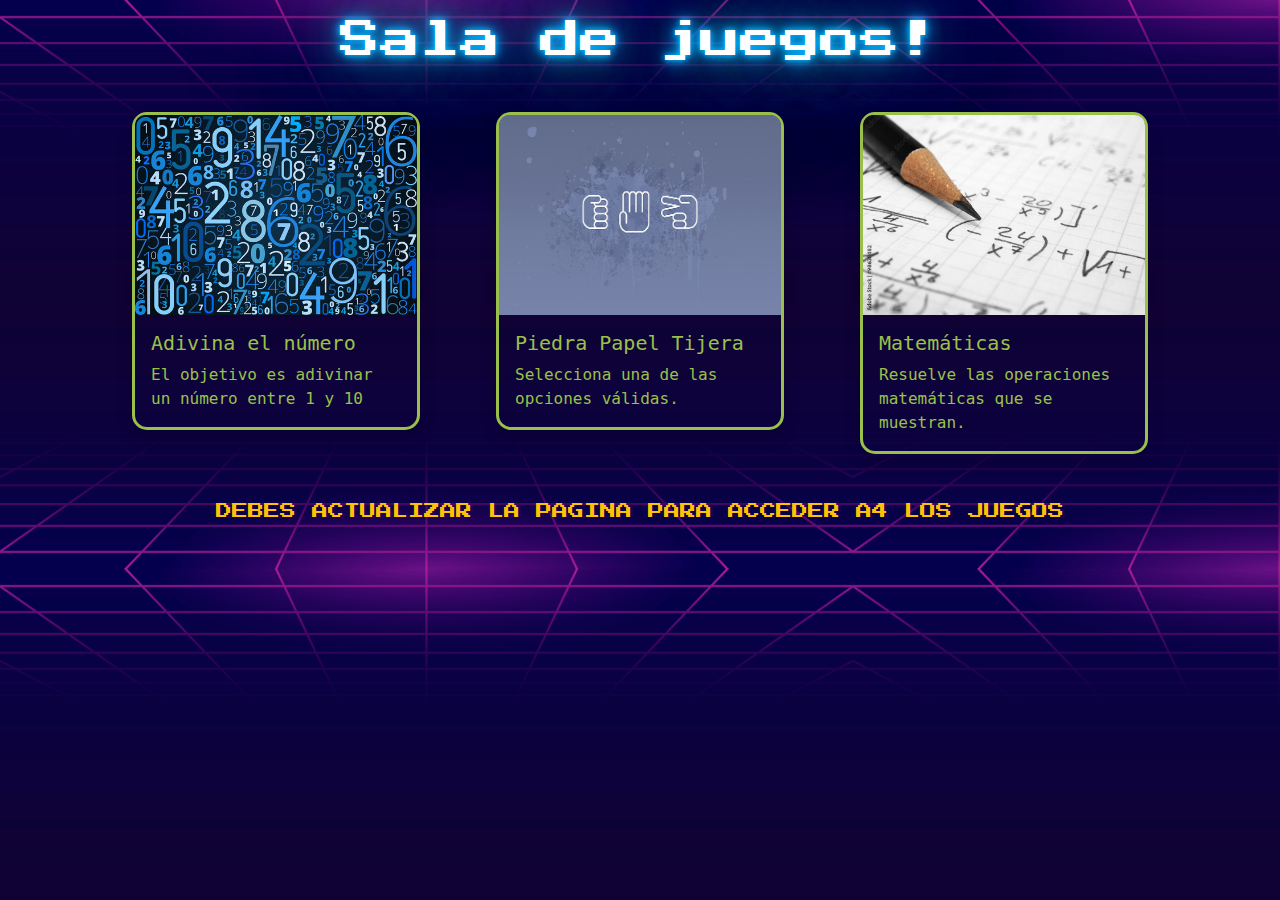
<file: index.html>
<!DOCTYPE html>
<html lang="es">
  <head>
    <meta charset="utf-8" />
    <meta name="viewport" content="width=device-width, initial-scale=1" />
    <title>Salon de juegos</title>
    <link rel="icon" href="assets/images/favicon.ico" type="image/x-icon" />
    <link href="https://cdn.jsdelivr.net/npm/bootstrap@5.3.3/dist/css/bootstrap.min.css" rel="stylesheet" integrity="sha384-QWTKZyjpPEjISv5WaRU9OFeRpok6YctnYmDr5pNlyT2bRjXh0JMhjY6hW+ALEwIH" crossorigin="anonymous"/>
    <link rel="stylesheet" href="assets/css/style.css" />

    <!-- FUENTES -->
    <link rel="preconnect" href="https://fonts.googleapis.com">
    <link rel="preconnect" href="https://fonts.gstatic.com" crossorigin>
    <link href="https://fonts.googleapis.com/css2?family=Press+Start+2P&display=swap" rel="stylesheet">
  </head>

  <body>
    <div class="container mb-5 mt-3  "> 
    <h1 class="text-center press-start-2p-regular neon my-3">Sala de juegos!</h1>
      <div class="container d-flex justify-content-around mt-5">
        <div class="card shadow" style="width: 18rem"> 
          <img src="assets/images/adiv_num.jpg" class="card-img-top" alt="...">
 
          <div class="card-body">
            <h5 class="card-title">Adivina el número</h5>
            <p class="card-text">
              El objetivo es adivinar un número entre 1 y 10 
            </p>
          </div>
        </div>

        <div class="card shadow" style="width: 18rem"> 
          <img src="assets/images/ppt2.jpg" class="card-img-top" alt="...">
          <div class="card-body">
            <h5 class="card-title">Piedra Papel Tijera</h5>
            <p class="card-text">Selecciona una de las opciones válidas.</p>
          </div>
        </div>

        <div class="card shadow" style="width: 18rem"> 
          <img src="assets/images/numbers2.jpg" class="card-img-top" alt="...">
          <div class="card-body">
            <h5 class="card-title">Matemáticas</h5>
            <p class="card-text">
              Resuelve las operaciones matemáticas que se muestran.
            </p>
          </div>
        </div>

      </div>
      <h3 class="  mt-5 h6 press-start-2p-regular text-center text-warning">DEBES ACTUALIZAR LA PAGINA PARA ACCEDER A4 LOS JUEGOS</h3>
    </div>
    <script src="https://cdn.jsdelivr.net/npm/bootstrap@5.3.3/dist/js/bootstrap.bundle.min.js" integrity="sha384-YvpcrYf0tY3lHB60NNkmXc5s9fDVZLESaAA55NDzOxhy9GkcIdslK1eN7N6jIeHz" crossorigin="anonymous"></script>
    <script defer src="assets/js/script.js"></script> 
  </body>
</html>
</file>
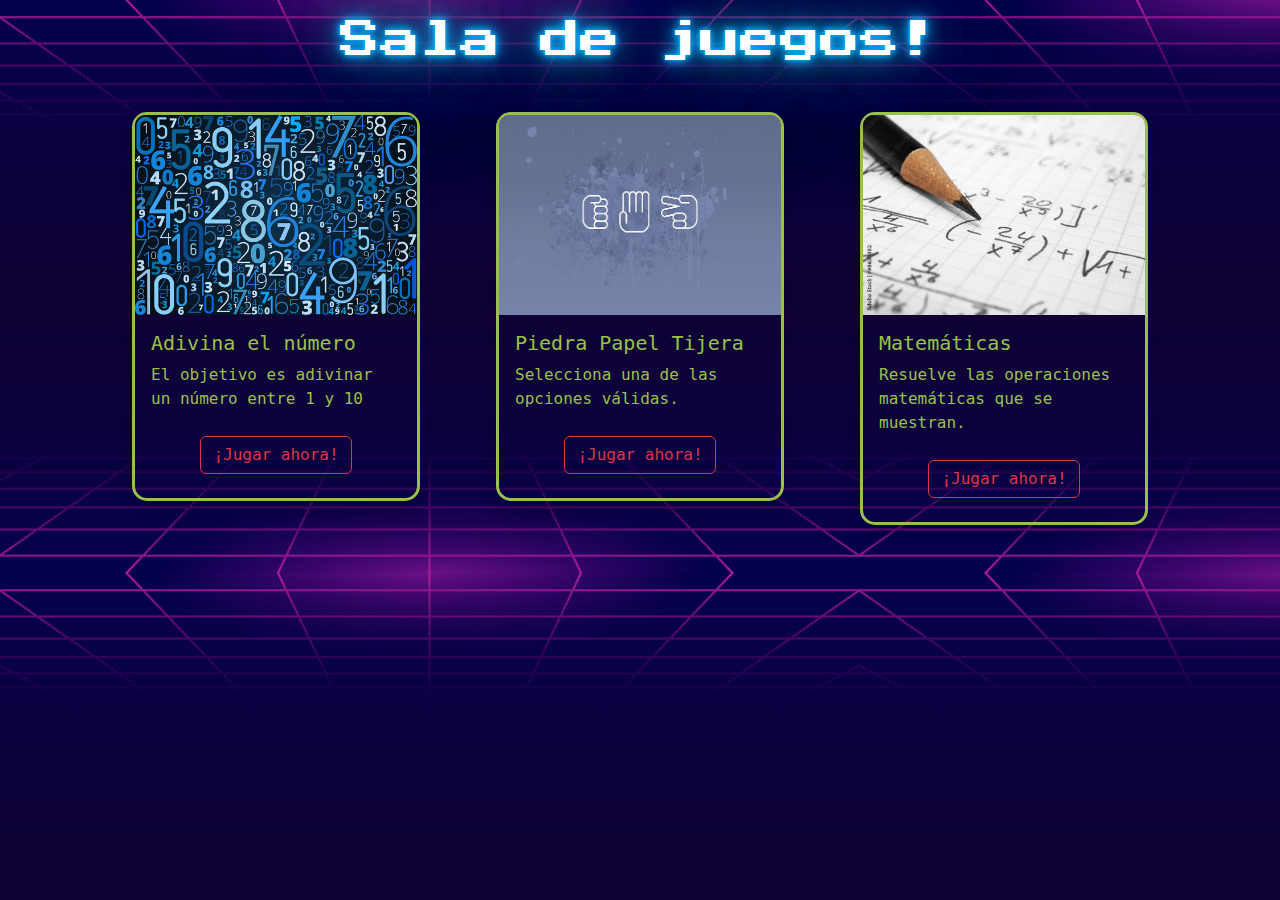
<file: index_v2.html>
<!DOCTYPE html>
<html lang="es">
  <head>
    <meta charset="utf-8" />
    <meta name="viewport" content="width=device-width, initial-scale=1" />
    <title>Salon de juegos</title>
    <link rel="icon" href="assets/images/favicon.ico" type="image/x-icon" />
    <link href="https://cdn.jsdelivr.net/npm/bootstrap@5.3.3/dist/css/bootstrap.min.css" rel="stylesheet" integrity="sha384-QWTKZyjpPEjISv5WaRU9OFeRpok6YctnYmDr5pNlyT2bRjXh0JMhjY6hW+ALEwIH" crossorigin="anonymous"/>
    <link rel="stylesheet" href="assets/css/style.css" />

    <!-- FUENTES -->
    <link rel="preconnect" href="https://fonts.googleapis.com">
    <link rel="preconnect" href="https://fonts.gstatic.com" crossorigin>
    <link href="https://fonts.googleapis.com/css2?family=Press+Start+2P&display=swap" rel="stylesheet">
  </head>

  <body>
    <div class="container mb-5 mt-3  "> 
    <h1 class="text-center press-start-2p-regular neon my-3">Sala de juegos!</h1>
      <div class="container d-flex justify-content-around mt-5">

        <div class="card shadow" style="width: 18rem"> 
          <img src="assets/images/adiv_num.jpg" class="card-img-top" alt="...">
          <div class="card-body">
            <h5 class="card-title">Adivina el número</h5>
            <p class="card-text">
              El objetivo es adivinar un número entre 1 y 10 
            </p>
            <div class="card-footer ">
              <a href="#" onclick="numberSecret()" class="btn btn-outline-danger">¡Jugar ahora!</a>
            </div>
          </div>
        </div>

        <div class="card shadow" style="width: 18rem"> 
          <img src="assets/images/ppt2.jpg" class="card-img-top" alt="...">
          <div class="card-body">
            <h5 class="card-title">Piedra Papel Tijera</h5>
            <p class="card-text">Selecciona una de las opciones válidas.</p>
            <div class="card-footer ">
              <a href="#" class="btn btn-outline-danger" onclick="ppt()">¡Jugar ahora!</a>
            </div>           
          </div>
        </div>

        <div class="card shadow" style="width: 18rem"> 
          <img src="assets/images/numbers2.jpg" class="card-img-top" alt="...">
          <div class="card-body">
            <h5 class="card-title">Matemáticas</h5>
            <p class="card-text">  Resuelve las operaciones matemáticas que se muestran.  </p>
            <div class="card-footer ">
              <a href="#" class="btn btn-outline-danger" onclick="matematicas()">¡Jugar ahora!</a>
            </div>           
          </div>
        </div>

      </div>
    </div>
    <script src="https://cdn.jsdelivr.net/npm/bootstrap@5.3.3/dist/js/bootstrap.bundle.min.js" integrity="sha384-YvpcrYf0tY3lHB60NNkmXc5s9fDVZLESaAA55NDzOxhy9GkcIdslK1eN7N6jIeHz" crossorigin="anonymous"></script>
    <script defer src="assets/js/script_v2.js"></script> 
  </body>
</html>
</file>
<file: assets/css/style.css>
* {
  margin: 0;
  padding: 0;
  box-sizing: border-box;
}

html {
  background: url("../images/fdo1.jpg");
  background-size: contain;
}

body {
  background: transparent;
} 
 
.card:hover {
  transform: translateY(-10px);
  box-shadow: 0 4px 8px rgba(0, 0, 0, 0.2);
}
.press-start-2p-regular {
  font-family: "Press Start 2P", system-ui;
  font-weight: 400;
  font-style: normal;
}

.card {
  display: flex;
  font-family: monospace;
  flex-direction: column;
  justify-content: space-between;
  border: 3px solid rgb(154 192 75);
  border-radius: 15px;
  transition: transform 0.3s, box-shadow 0.3s;
  height: 100%;
  background: transparent;
  color: rgb(154 192 75);;
}

.card-body {
  background: transparent;
  flex-grow: 1; /* Ocupa el espacio restante */
}

.card-footer {
  background: transparent;
  text-align: center;
  margin-top: auto; /* Empuja el footer hacia el final */
}


.card-img-top{
  height: 200px;
  width: 100%;
  border-radius: 10px 10px 0 0;
}
.neon {
	color: #fff; 
	text-shadow:
		0 0 5px rgba(0,178,255,1),
		0 0 10px rgba(0,178,255,1),
		0 0 20px rgba(0,178,255,1),
		0 0 40px rgba(38,104,127,1),
		0 0 80px rgba(38,104,127,1),
		0 0 90px rgba(38,104,127,1),
		0 0 100px rgba(38,104,127,1),
		0 0 140px rgba(38,104,127,1),
		0 0 180px rgba(38,104,127,1);
}
</file>
